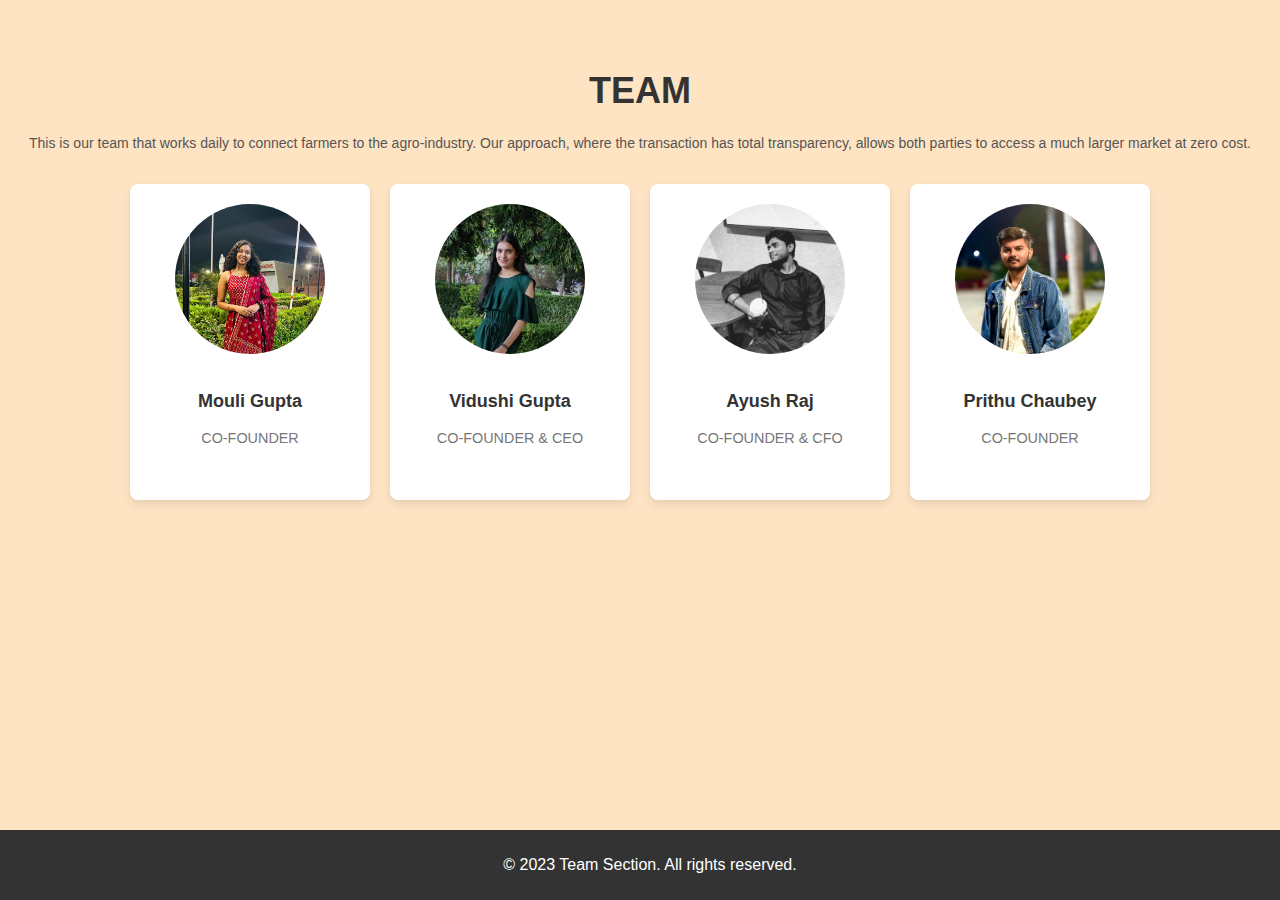
<file: about.html>
<!DOCTYPE html>
<html lang="en">
<head>
    <meta charset="UTF-8">
    <meta name="viewport" content="width=device-width, initial-scale=1.0">
    <title>Team Section</title>
    <style>
        body {
            font-family: sans-serif;
            margin: 0;
            padding: 0;
            background-color: bisque;
        }

        .team-section {
            background-color: bisque; /* Light gray background */
            padding: 40px 20px;
            text-align: center;
        }

        .team-section h2 {
            text-transform: uppercase;
            color: #333;
            margin-bottom: 20px;
            font-size: 36px;
            font-weight: bold;
        }

        .team-section p {
            color: #555;
            line-height: 1.6;
            margin-bottom: 30px;
            font-size: 18px;
        }

        .team-members {
            display: flex;
            justify-content: center;
            flex-wrap: wrap;
            gap: 20px;
        }

        .member {
            width: 200px;
            background-color: white;
            padding: 20px;
            border-radius: 8px;
            box-shadow: 0 4px 8px rgba(0, 0, 0, 0.1);
            transition: transform 0.2s ease-in-out;
        }

        .member:hover {
            transform: scale(1.1);
        }

        .member img {
            width: 150px;
            height: 150px;
            object-fit: cover;
            border-radius: 50%;
            margin-bottom: 15px;
        }

        .member h3 {
            margin-bottom: 5px;
            color: #333;
            font-size: 18px;
            font-weight: bold;
        }

        .member p {
            color: #777;
            font-size: 0.9em;
        }

        /* Add some responsiveness */
        @media (max-width: 768px) {
            .team-members {
                flex-direction: column;
                align-items: center;
            }
            .member {
                margin-bottom: 20px;
            }
        }

        /* Add a footer */
        .footer {
            background-color: #333;
            color: #fff;
            padding: 10px;
            text-align: center;
            position: fixed;
            bottom: 0;
            width: 100%;
        }
    </style>
</head>
<body>
    <section class="team-section">
        <h2>TEAM</h2>
        <p style="font-size: 14px;">This is our team that works daily to connect farmers to the agro-industry. Our approach, where the transaction has total transparency, allows both parties to access a much larger market at zero cost.</p>

        <div class="team-members">
            <div class="member">
                <img src="IMG_20250321_214248.jpg" alt="Mouli Gupta">
                <h3>Mouli Gupta</h3>
                <p>CO-FOUNDER</p>
            </div>
            <div class="member">
                <img src="Vidushi.jpeg" alt="Vidushi Gupta">
                <h3>Vidushi Gupta</h3>
                <p>CO-FOUNDER & CEO</p>
            </div>
            <div class="member">
                <img src="IMG_20250208_151751_511.jpg" alt="Ayush Raj">
                <h3>Ayush Raj</h3>
                <p>CO-FOUNDER & CFO</p>
            </div>
            <div class="member">
                <img src="IMG_0718.jpg" alt="Prithu Chaubey">
                <h3>Prithu Chaubey</h3>
                <p>CO-FOUNDER</p>
            </div>
        </div>
    </section>

    <div class="footer">
        <p>&copy; 2023 Team Section. All rights reserved.</p>
    </div>
</body>
</html>
</file>
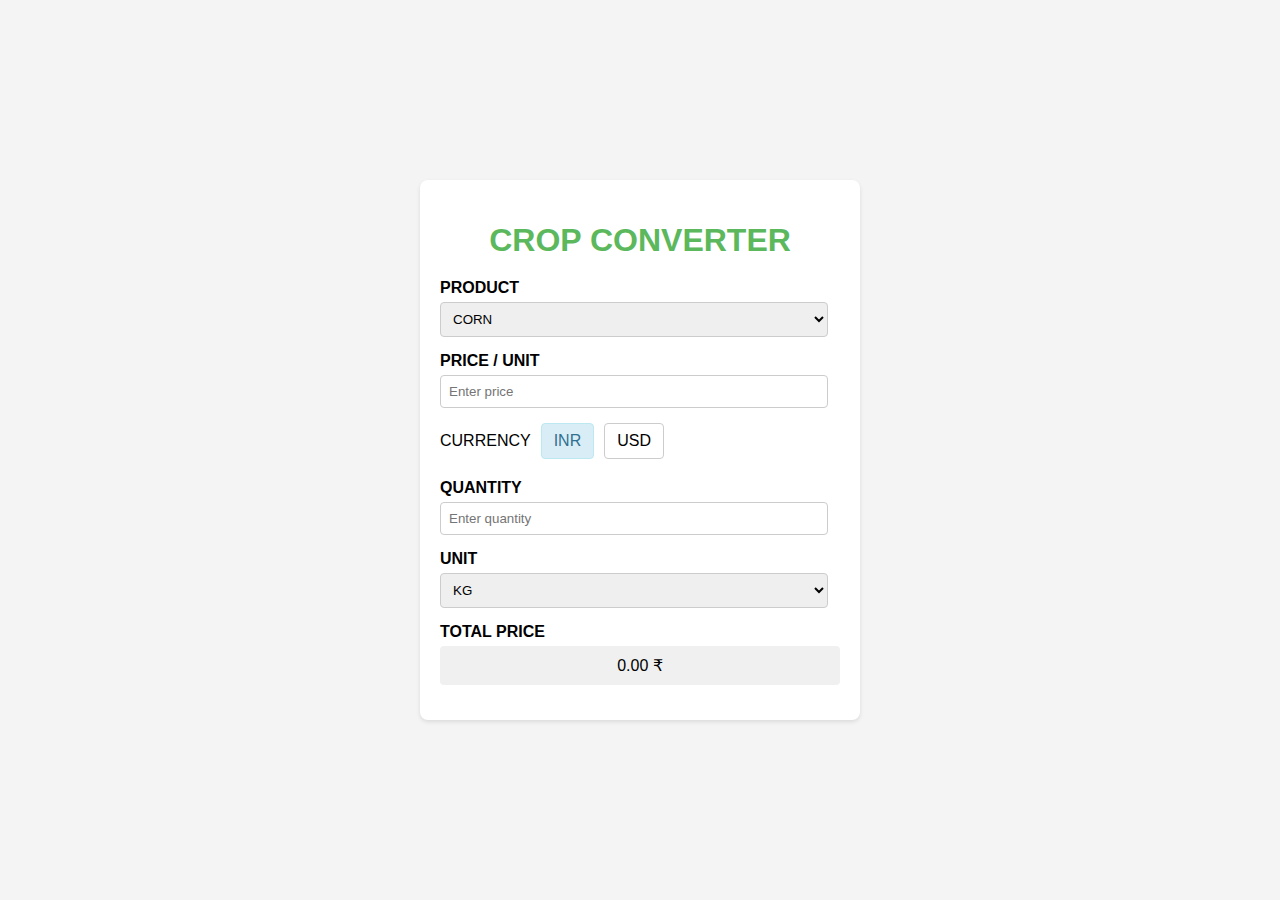
<file: cropconverter.html>
<!DOCTYPE html>
<html lang="en">
<head>
    <meta charset="UTF-8">
    <meta name="viewport" content="width=device-width, initial-scale=1.0">
    <title>Crop Converter</title>
    <style>
        body {
            font-family: sans-serif;
            display: flex;
            justify-content: center;
            align-items: center;
            min-height: 100vh;
            margin: 0;
            background-color: #f4f4f4;
        }

        .container {
            width: 400px;
            padding: 20px;
            background-color: white;
            border-radius: 8px;
            box-shadow: 0 2px 4px rgba(0, 0, 0, 0.1);
        }

        h1 {
            text-align: center;
            color: #5cb85c;
            font-size: 2em;
            margin-bottom: 20px;
        }

        .form-group {
            margin-bottom: 15px;
        }

        label {
            display: block;
            margin-bottom: 5px;
            font-weight: bold;
        }

        input[type="text"], select {
            width: calc(100% - 12px);
            padding: 8px;
            border: 1px solid #ccc;
            border-radius: 4px;
            box-sizing: border-box;
        }

        .currency-toggle {
            display: flex;
            align-items: center;
        }

        .currency-toggle label {
            margin-right: 10px;
            font-weight: normal;
        }

        .currency-toggle input[type="radio"] {
            display: none;
        }

        .currency-toggle label.radio-label {
            padding: 8px 12px;
            border: 1px solid #ccc;
            border-radius: 4px;
            cursor: pointer;
        }

        .currency-toggle input[type="radio"]:checked + label.radio-label {
            background-color: #d9edf7;
            border-color: #bce8f1;
            color: #31708f;
        }

        #total-price {
            background-color: #f0f0f0;
            padding: 10px;
            border-radius: 4px;
            text-align: center;
        }
    </style>
</head>
<body>
    <div class="container">
        <h1>CROP CONVERTER</h1>

        <div class="form-group">
            <label for="product">PRODUCT</label>
            <select id="product">
                <option value="corn">CORN</option>
                <option value="wheat">WHEAT</option>
                <option value="soybeans">SOYBEANS</option>
                <option value="Rice">Rice</option>
                <option value="Beans">Beans</option>
                <option value="Almond">Almond</option>
                <option value="Olive Oil">Olive Oil</option>
                <option value="COFFEE">COFFEE</option>
                <option value="Refined Sunflower Oil">Refined Sunflower Oil</option>
                <option value="Sugar">Sugar</option>
                <option value="Walnut">Walnut</option>
            </select>
        </div>

        <div class="form-group">
            <label for="price">PRICE / UNIT</label>
            <input type="text" id="price" placeholder="Enter price">
        </div>

        <div class="form-group currency-toggle">
            <label>CURRENCY</label>
            <input type="radio" id="inr" name="currency" value="inr" checked>
            <label for="inr" class="radio-label">INR</label>
            <input type="radio" id="usd" name="currency" value="usd">
            <label for="usd" class="radio-label">USD</label>
        </div>

        <div class="form-group">
            <label for="quantity">QUANTITY</label>
            <input type="text" id="quantity" placeholder="Enter quantity">
        </div>

        <div class="form-group">
            <label for="unit">UNIT</label>
            <select id="unit">
                <option value="KG">KG</option> 
                <option value="metric_ton">METRIC TON</option>
                <option value="bushel">BUSHEL</option>   
                <option value="pound">POUND</option>
            </select>
        </div>

        <div class="form-group">
            <label>TOTAL PRICE</label>
            <div id="total-price">0.00 ₹</div>
        </div>
    </div>

    <script>
        const priceInput = document.getElementById('price');
        const quantityInput = document.getElementById('quantity');
        const currencyINR = document.getElementById('inr');
        const totalPriceDiv = document.getElementById('total-price');

        function calculateTotal() {
            const price = parseFloat(priceInput.value) || 0;
            const quantity = parseFloat(quantityInput.value) || 0;
            const total = price * quantity;
            const currencySymbol = currencyINR.checked ? '₹' : '$';
            totalPriceDiv.textContent = total.toFixed(2) + ' ' + currencySymbol;
        }

        priceInput.addEventListener('input', calculateTotal);
        quantityInput.addEventListener('input', calculateTotal);
        currencyINR.addEventListener('change', calculateTotal);
        document.getElementById('usd').addEventListener('change', calculateTotal);
    </script>
</body>
</html>
</file>
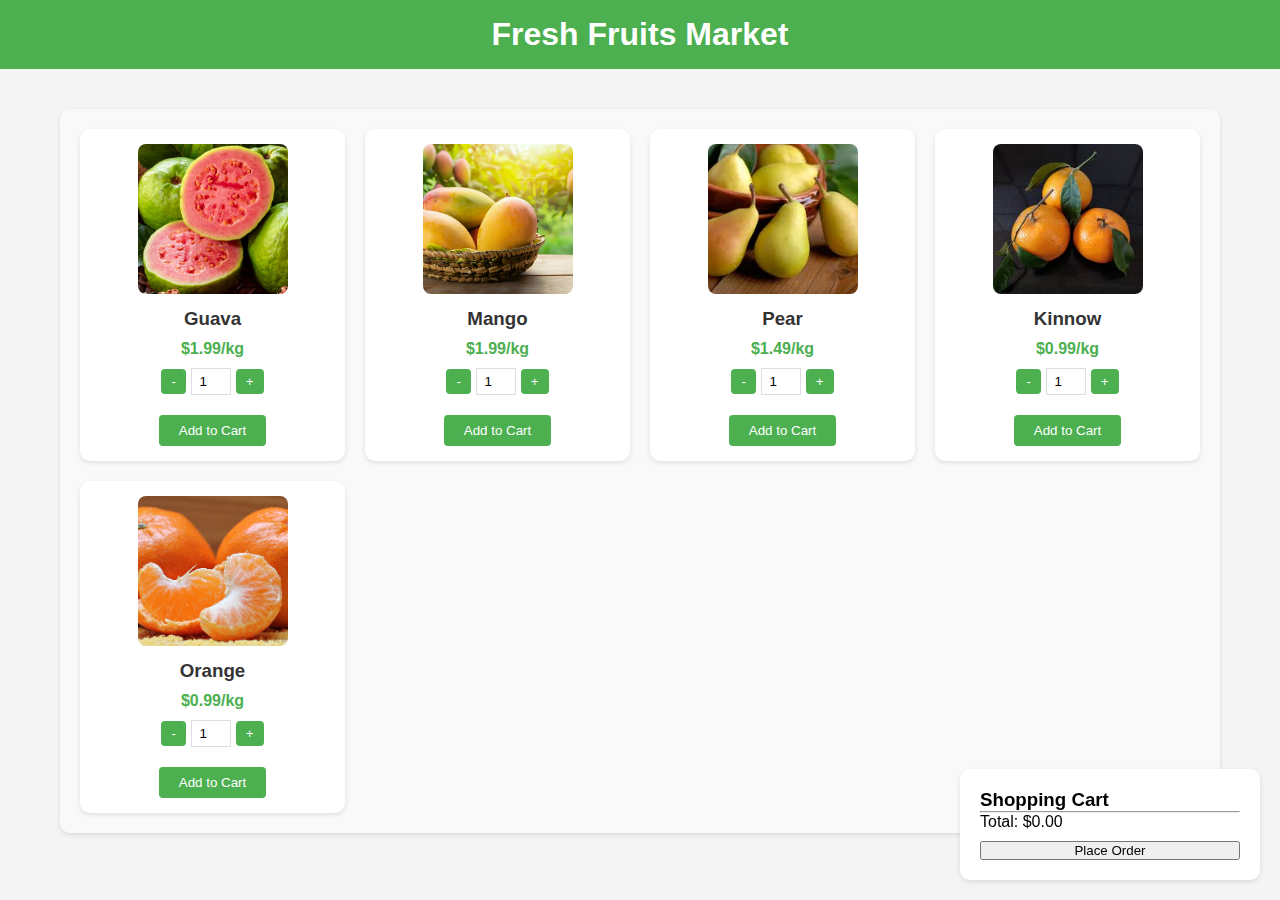
<file: fruits.html>
<!DOCTYPE html>
<html lang="en">
<head>
    <meta charset="UTF-8">
    <meta name="viewport" content="width=device-width, initial-scale=1.0">
    <title>Fresh Fruits Market</title>
    <style>
        * {
            margin: 0;
            padding: 0;
            box-sizing: border-box;
        }

        body {
            font-family: Arial, sans-serif;
            background-color: #f4f4f4;
        }

        header {
            background-color: #4CAF50;
            color: white;
            text-align: center;
            padding: 1rem;
        }

        .container {
            max-width: 1200px;
            margin: 0 auto;
            padding: 20px;
        }

        .product-grid {
            display: grid;
            grid-template-columns: repeat(auto-fit, minmax(250px, 1fr));
            gap: 20px;
            margin-top: 20px;
        }

        .product-card {
            background: white;
            border-radius: 10px;
            padding: 15px;
            box-shadow: 0 2px 5px rgba(0,0,0,0.1);
            text-align: center;
        }

        .product-image {
            width: 150px;
            height: 150px;
            object-fit: cover;
            border-radius: 8px;
        }

        .product-name {
            margin: 10px 0;
            color: #333;
        }

        .product-price {
            color: #4CAF50;
            font-weight: bold;
            margin: 10px 0;
        }

        .quantity-controls {
            display: flex;
            align-items: center;
            justify-content: center;
            margin: 10px 0;
        }

        .quantity-btn {
            padding: 5px 10px;
            border: none;
            background-color: #4CAF50;
            color: white;
            cursor: pointer;
            border-radius: 4px;
        }

        .quantity-input {
            width: 40px;
            text-align: center;
            margin: 0 5px;
            padding: 5px;
            border: 1px solid #ddd;
        }

        .add-to-cart {
            background-color: #4CAF50;
            color: white;
            border: none;
            padding: 8px 20px;
            border-radius: 4px;
            cursor: pointer;
            margin-top: 10px;
        }

        .cart-section {
            position: fixed;
            bottom: 20px;
            right: 20px;
            background: white;
            padding: 20px;
            border-radius: 10px;
            box-shadow: 0 2px 5px rgba(0,0,0,0.1);
            width: 300px;
        }

        .cart-item {
            display: flex;
            justify-content: space-between;
            margin: 10px 0;
        }

        /* Additional CSS to make the page more attractive */
        .product-grid {
            background-color: #f9f9f9;
            padding: 20px;
            border-radius: 10px;
            box-shadow: 0 2px 5px rgba(0,0,0,0.1);
        }

        .product-card {
            transition: transform 0.2s ease-in-out;
        }

        .product-card:hover {
            transform: scale(1.05);
        }

        .cart-section {
            transition: transform 0.2s ease-in-out;
        }

        .cart-section:hover {
            transform: scale(1.05);
        }
    </style>
</head>
<body>
    <header>
        <h1>Fresh Fruits Market</h1>
    </header>

    <div class="container">
        <div class="product-grid">
            <!-- Vegetable Products -->
            <div class="product-card" data-id="1">
                <img src="guava.jpg" alt="guava" class="product-image">
                <h3 class="product-name">Guava</h3>
                <p class="product-price">$1.99/kg</p>
                <div class="quantity-controls">
                    <button class="quantity-btn minus">-</button>
                    <input type="number" class="quantity-input" value="1" min="1">
                    <button class="quantity-btn plus">+</button>
                </div>
                <button class="add-to-cart">Add to Cart</button>
            </div>

            <!-- Repeat similar structure for other vegetables -->
            <!-- Due to space constraints, showing 2 examples. Add others similarly -->
            <div class="product-card" data-id="2">
                <img src="mango.jpg" alt="mango" class="product-image">
                <h3 class="product-name">Mango</h3>
                <p class="product-price">$1.99/kg</p>
                <div class="quantity-controls">
                    <button class="quantity-btn minus">-</button>
                    <input type="number" class="quantity-input" value="1" min="1">
                    <button class="quantity-btn plus">+</button>
                </div>
                <button class="add-to-cart">Add to Cart</button>
            </div>

            <div class="product-card" data-id="1">
                <img src="pear.jpg" alt="pear" class="product-image">
                <h3 class="product-name">Pear</h3>
                <p class="product-price">$1.49/kg</p>
                <div class="quantity-controls">
                    <button class="quantity-btn minus">-</button>
                    <input type="number" class="quantity-input" value="1" min="1">
                    <button class="quantity-btn plus">+</button>
                </div>
                <button class="add-to-cart">Add to Cart</button>
            </div>

            <div class="product-card" data-id="1">
                <img src="kinnow.jpg" alt="Kinnow" class="product-image">
                <h3 class="product-name">Kinnow</h3>
                <p class="product-price">$0.99/kg</p>
                <div class="quantity-controls">
                    <button class="quantity-btn minus">-</button>
                    <input type="number" class="quantity-input" value="1" min="1">
                    <button class="quantity-btn plus">+</button>
                </div>
                <button class="add-to-cart">Add to Cart</button>
            </div>

            <div class="product-card" data-id="1">
                <img src="orange.jpg" alt="Orange" class="product-image">
                <h3 class="product-name">Orange</h3>
                <p class="product-price">$0.99/kg</p>
                <div class="quantity-controls">
                    <button class="quantity-btn minus">-</button>
                    <input type="number" class="quantity-input" value="1" min="1">
                    <button class="quantity-btn plus">+</button>
                </div>
                <button class="add-to-cart">Add to Cart</button>
            </div>

            <!-- Add remaining vegetables with unique data-id -->
        </div>

        <!-- Cart Section -->
        <div class="cart-section">
            <h3>Shopping Cart</h3>
            <div id="cart-items"></div>
            <hr>
            <p>Total: $<span id="cart-total">0.00</span></p>
            <button id="place-order" style="width: 100%; margin-top: 10px;">Place Order</button>
        </div>
    </div>

    <script>
        let cart = [];

        document.querySelectorAll('.product-card').forEach(card => {
            const plusBtn = card.querySelector('.plus');
            const minusBtn = card.querySelector('.minus');
            const quantityInput = card.querySelector('.quantity-input');
            const addToCartBtn = card.querySelector('.add-to-cart');

            plusBtn.addEventListener('click', () => {
                quantityInput.value = parseInt(quantityInput.value) + 1;
            });

            minusBtn.addEventListener('click', () => {
                if (quantityInput.value > 1) {
                    quantityInput.value = parseInt(quantityInput.value) - 1;
                }
            });

            addToCartBtn.addEventListener('click', () => {
                const product = {
                    id: card.dataset.id,
                    name: card.querySelector('.product-name').textContent,
                    price: parseFloat(card.querySelector('.product-price').textContent.replace('$', '')),
                    quantity: parseInt(quantityInput.value)
                };

                const existingItem = cart.find(item => item.id === product.id);
                if (existingItem) {
                    existingItem.quantity += product.quantity;
                } else {
                    cart.push(product);
                }

                updateCartDisplay();
            });
        });

        function updateCartDisplay() {
            const cartItems = document.getElementById('cart-items');
            const cartTotal = document.getElementById('cart-total');
            let total = 0;
            
            cartItems.innerHTML = '';
            cart.forEach(item => {
                const itemTotal = item.price * item.quantity;
                total += itemTotal;
                
                const div = document.createElement('div');
                div.className = 'cart-item';
                div.innerHTML = `
                    <span>${item.name}</span>
                    <span>${item.quantity}kg × $${item.price.toFixed(2)}</span>
                `;
                cartItems.appendChild(div);
            });

            cartTotal.textContent = total.toFixed(2);
        }

        document.getElementById('place-order').addEventListener('click', () => {
            alert('Order placed successfully! Total: $' + document.getElementById('cart-total').textContent);
            cart = [];
            updateCartDisplay();
        });
    </script>
</body>
</html>
</file>
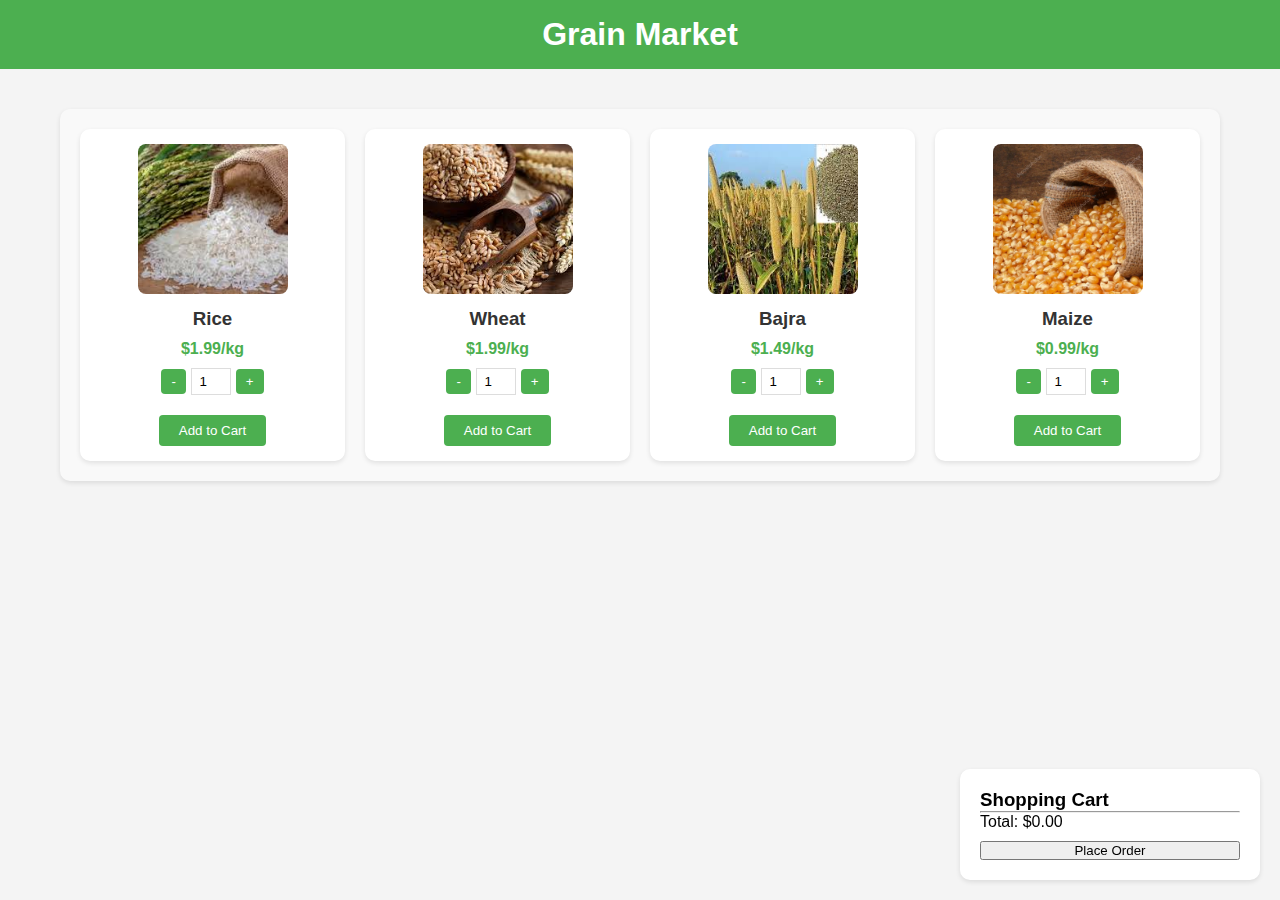
<file: grains.html>
<!DOCTYPE html>
<html lang="en">
<head>
    <meta charset="UTF-8">
    <meta name="viewport" content="width=device-width, initial-scale=1.0">
    <title>Grain Market</title>
    <style>
        * {
            margin: 0;
            padding: 0;
            box-sizing: border-box;
        }

        body {
            font-family: Arial, sans-serif;
            background-color: #f4f4f4;
        }

        header {
            background-color: #4CAF50;
            color: white;
            text-align: center;
            padding: 1rem;
        }

        .container {
            max-width: 1200px;
            margin: 0 auto;
            padding: 20px;
        }

        .product-grid {
            display: grid;
            grid-template-columns: repeat(auto-fit, minmax(250px, 1fr));
            gap: 20px;
            margin-top: 20px;
        }

        .product-card {
            background: white;
            border-radius: 10px;
            padding: 15px;
            box-shadow: 0 2px 5px rgba(0,0,0,0.1);
            text-align: center;
        }

        .product-image {
            width: 150px;
            height: 150px;
            object-fit: cover;
            border-radius: 8px;
        }

        .product-name {
            margin: 10px 0;
            color: #333;
        }

        .product-price {
            color: #4CAF50;
            font-weight: bold;
            margin: 10px 0;
        }

        .quantity-controls {
            display: flex;
            align-items: center;
            justify-content: center;
            margin: 10px 0;
        }

        .quantity-btn {
            padding: 5px 10px;
            border: none;
            background-color: #4CAF50;
            color: white;
            cursor: pointer;
            border-radius: 4px;
        }

        .quantity-input {
            width: 40px;
            text-align: center;
            margin: 0 5px;
            padding: 5px;
            border: 1px solid #ddd;
        }

        .add-to-cart {
            background-color: #4CAF50;
            color: white;
            border: none;
            padding: 8px 20px;
            border-radius: 4px;
            cursor: pointer;
            margin-top: 10px;
        }

        .cart-section {
            position: fixed;
            bottom: 20px;
            right: 20px;
            background: white;
            padding: 20px;
            border-radius: 10px;
            box-shadow: 0 2px 5px rgba(0,0,0,0.1);
            width: 300px;
        }

        .cart-item {
            display: flex;
            justify-content: space-between;
            margin: 10px 0;
        }

        /* Additional CSS to make the page more attractive */
        .product-grid {
            background-color: #f9f9f9;
            padding: 20px;
            border-radius: 10px;
            box-shadow: 0 2px 5px rgba(0,0,0,0.1);
        }

        .product-card {
            transition: transform 0.2s ease-in-out;
        }

        .product-card:hover {
            transform: scale(1.05);
        }

        .cart-section {
            transition: transform 0.2s ease-in-out;
        }

        .cart-section:hover {
            transform: scale(1.05);
        }
    </style>
</head>
<body>
    <header>
        <h1>Grain Market</h1>
    </header>

    <div class="container">
        <div class="product-grid">
            <!-- Vegetable Products -->
            <div class="product-card" data-id="1">
                <img src="rice.jpg" alt="rice" class="product-image">
                <h3 class="product-name">Rice</h3>
                <p class="product-price">$1.99/kg</p>
                <div class="quantity-controls">
                    <button class="quantity-btn minus">-</button>
                    <input type="number" class="quantity-input" value="1" min="1">
                    <button class="quantity-btn plus">+</button>
                </div>
                <button class="add-to-cart">Add to Cart</button>
            </div>

            <!-- Repeat similar structure for other vegetables -->
            <!-- Due to space constraints, showing 2 examples. Add others similarly -->
            <div class="product-card" data-id="2">
                <img src="wheat.jpg" alt="wheat" class="product-image">
                <h3 class="product-name">Wheat</h3>
                <p class="product-price">$1.99/kg</p>
                <div class="quantity-controls">
                    <button class="quantity-btn minus">-</button>
                    <input type="number" class="quantity-input" value="1" min="1">
                    <button class="quantity-btn plus">+</button>
                </div>
                <button class="add-to-cart">Add to Cart</button>
            </div>

            <div class="product-card" data-id="1">
                <img src="bajra.jpg" alt="bajra" class="product-image">
                <h3 class="product-name">Bajra</h3>
                <p class="product-price">$1.49/kg</p>
                <div class="quantity-controls">
                    <button class="quantity-btn minus">-</button>
                    <input type="number" class="quantity-input" value="1" min="1">
                    <button class="quantity-btn plus">+</button>
                </div>
                <button class="add-to-cart">Add to Cart</button>
            </div>

            <div class="product-card" data-id="1">
                <img src="maize.jpg" alt="maize" class="product-image">
                <h3 class="product-name">Maize</h3>
                <p class="product-price">$0.99/kg</p>
                <div class="quantity-controls">
                    <button class="quantity-btn minus">-</button>
                    <input type="number" class="quantity-input" value="1" min="1">
                    <button class="quantity-btn plus">+</button>
                </div>
                <button class="add-to-cart">Add to Cart</button>
            </div>

            <!-- Add remaining vegetables with unique data-id -->
        </div>

        <!-- Cart Section -->
        <div class="cart-section">
            <h3>Shopping Cart</h3>
            <div id="cart-items"></div>
            <hr>
            <p>Total: $<span id="cart-total">0.00</span></p>
            <button id="place-order" style="width: 100%; margin-top: 10px;">Place Order</button>
        </div>
    </div>

    <script>
        let cart = [];

        document.querySelectorAll('.product-card').forEach(card => {
            const plusBtn = card.querySelector('.plus');
            const minusBtn = card.querySelector('.minus');
            const quantityInput = card.querySelector('.quantity-input');
            const addToCartBtn = card.querySelector('.add-to-cart');

            plusBtn.addEventListener('click', () => {
                quantityInput.value = parseInt(quantityInput.value) + 1;
            });

            minusBtn.addEventListener('click', () => {
                if (quantityInput.value > 1) {
                    quantityInput.value = parseInt(quantityInput.value) - 1;
                }
            });

            addToCartBtn.addEventListener('click', () => {
                const product = {
                    id: card.dataset.id,
                    name: card.querySelector('.product-name').textContent,
                    price: parseFloat(card.querySelector('.product-price').textContent.replace('$', '')),
                    quantity: parseInt(quantityInput.value)
                };

                const existingItem = cart.find(item => item.id === product.id);
                if (existingItem) {
                    existingItem.quantity += product.quantity;
                } else {
                    cart.push(product);
                }

                updateCartDisplay();
            });
        });

        function updateCartDisplay() {
            const cartItems = document.getElementById('cart-items');
            const cartTotal = document.getElementById('cart-total');
            let total = 0;
            
            cartItems.innerHTML = '';
            cart.forEach(item => {
                const itemTotal = item.price * item.quantity;
                total += itemTotal;
                
                const div = document.createElement('div');
                div.className = 'cart-item';
                div.innerHTML = `
                    <span>${item.name}</span>
                    <span>${item.quantity}kg × $${item.price.toFixed(2)}</span>
                `;
                cartItems.appendChild(div);
            });

            cartTotal.textContent = total.toFixed(2);
        }

        document.getElementById('place-order').addEventListener('click', () => {
            alert('Order placed successfully! Total: $' + document.getElementById('cart-total').textContent);
            cart = [];
            updateCartDisplay();
        });
    </script>
</body>
</html>
</file>
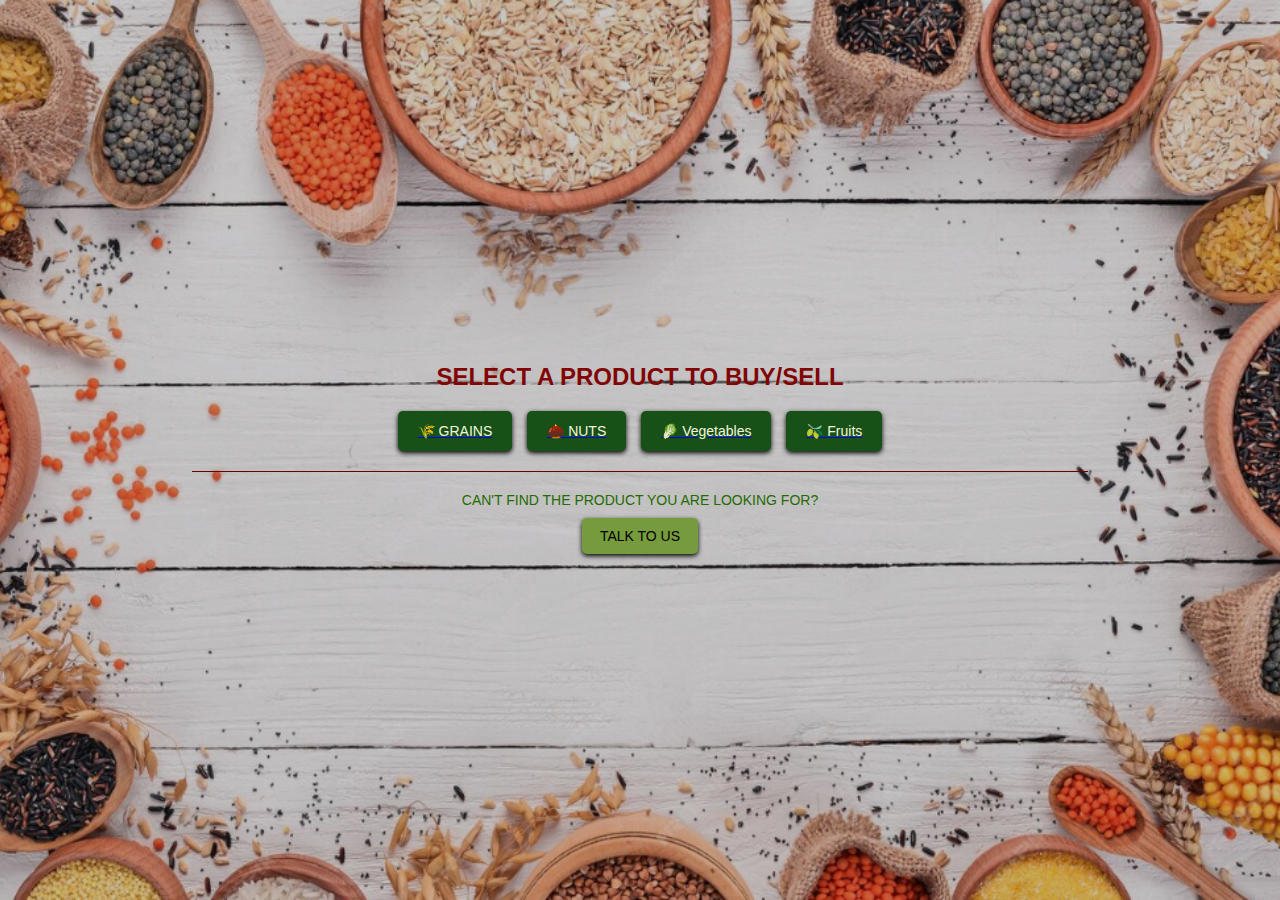
<file: market.html>
<!DOCTYPE html>
<html lang="en">
<head>
    <meta charset="UTF-8">
    <meta name="viewport" content="width=device-width, initial-scale=1.0">
    <title>Registration</title>
    <link rel="stylesheet" href="style.css">
</head>
<body>
    <div class="container">
        <h1>SELECT A PRODUCT TO BUY/SELL</h1>
        <div class="button-container">
           <a href="grains.html"> <button class="button">🌾 GRAINS</button></a>
            <a href="nuts.html"><button class="button">🌰 NUTS</button></a>
            <a href="vegetables.html"><button class="button">🥬 Vegetables</button></a>
             <a href="fruits.html"><button class="button">🫒 Fruits</button></a>
        </div>
        <div class="divider"></div>
        <div class="not-found">CAN'T FIND THE PRODUCT YOU ARE LOOKING FOR?</div>
        <button class="talk-button">TALK TO US</button>
    </div>
</body>

</html>
</file>
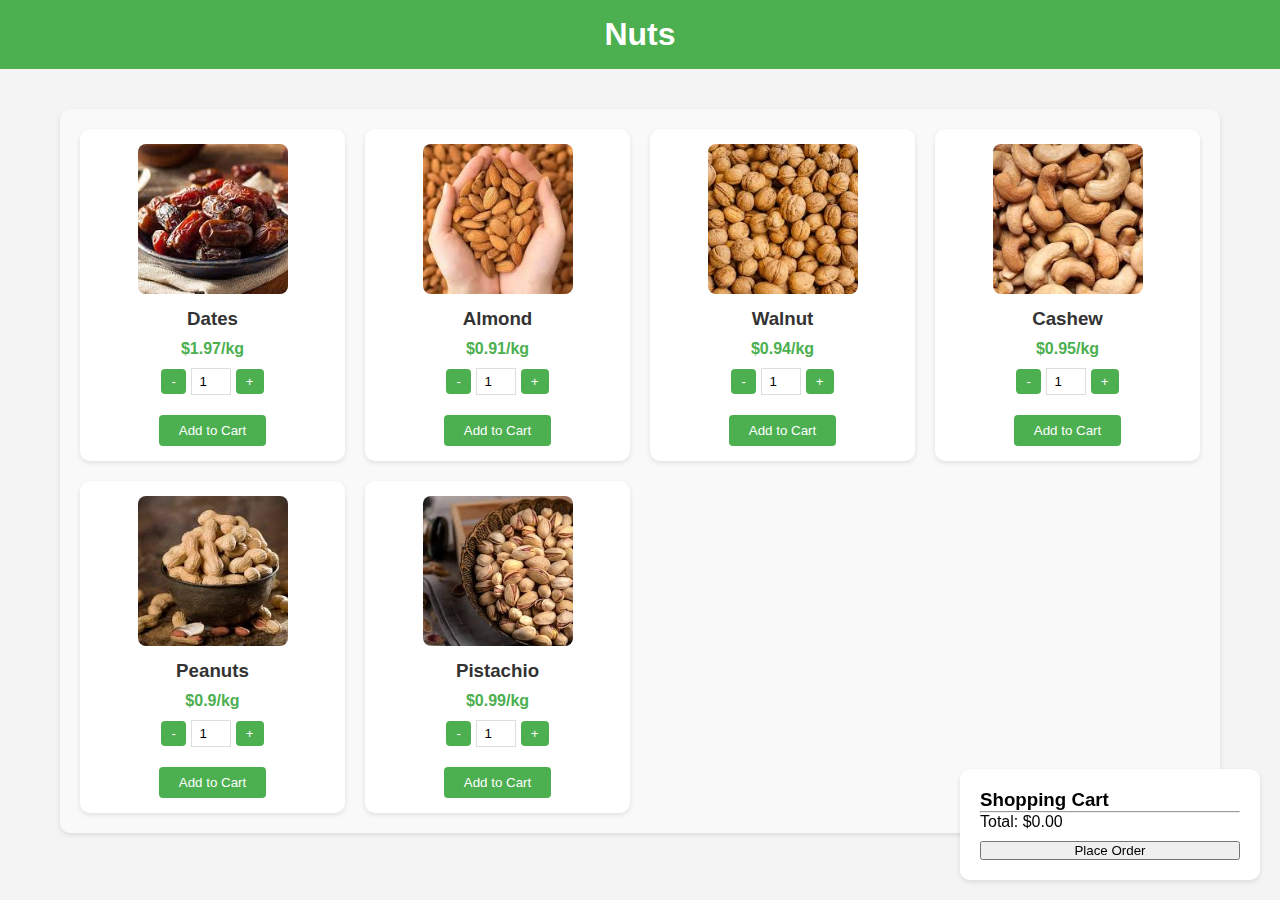
<file: nuts.html>
<!DOCTYPE html>
<html lang="en">
<head>
    <meta charset="UTF-8">
    <meta name="viewport" content="width=device-width, initial-scale=1.0">
    <title>Fresh Vegetables Market</title>
    <style>
        * {
            margin: 0;
            padding: 0;
            box-sizing: border-box;
        }

        body {
            font-family: Arial, sans-serif;
            background-color: #f4f4f4;
        }

        header {
            background-color: #4CAF50;
            color: white;
            text-align: center;
            padding: 1rem;
        }

        .container {
            max-width: 1200px;
            margin: 0 auto;
            padding: 20px;
        }

        .product-grid {
            display: grid;
            grid-template-columns: repeat(auto-fit, minmax(250px, 1fr));
            gap: 20px;
            margin-top: 20px;
        }

        .product-card {
            background: white;
            border-radius: 10px;
            padding: 15px;
            box-shadow: 0 2px 5px rgba(0,0,0,0.1);
            text-align: center;
        }

        .product-image {
            width: 150px;
            height: 150px;
            object-fit: cover;
            border-radius: 8px;
        }

        .product-name {
            margin: 10px 0;
            color: #333;
        }

        .product-price {
            color: #4CAF50;
            font-weight: bold;
            margin: 10px 0;
        }

        .quantity-controls {
            display: flex;
            align-items: center;
            justify-content: center;
            margin: 10px 0;
        }

        .quantity-btn {
            padding: 5px 10px;
            border: none;
            background-color: #4CAF50;
            color: white;
            cursor: pointer;
            border-radius: 4px;
        }

        .quantity-input {
            width: 40px;
            text-align: center;
            margin: 0 5px;
            padding: 5px;
            border: 1px solid #ddd;
        }

        .add-to-cart {
            background-color: #4CAF50;
            color: white;
            border: none;
            padding: 8px 20px;
            border-radius: 4px;
            cursor: pointer;
            margin-top: 10px;
        }

        .cart-section {
            position: fixed;
            bottom: 20px;
            right: 20px;
            background: white;
            padding: 20px;
            border-radius: 10px;
            box-shadow: 0 2px 5px rgba(0,0,0,0.1);
            width: 300px;
        }

        .cart-item {
            display: flex;
            justify-content: space-between;
            margin: 10px 0;
        }

        /* Additional CSS to make the page more attractive */
        .product-grid {
            background-color: #f9f9f9;
            padding: 20px;
            border-radius: 10px;
            box-shadow: 0 2px 5px rgba(0,0,0,0.1);
        }

        .product-card {
            transition: transform 0.2s ease-in-out;
        }

        .product-card:hover {
            transform: scale(1.05);
        }

        .cart-section {
            transition: transform 0.2s ease-in-out;
        }

        .cart-section:hover {
            transform: scale(1.05);
        }
    </style>
</head>
<body>
    <header>
        <h1>Nuts </h1>
    </header>

    <div class="container">
        <div class="product-grid">
            <!-- Vegetable Products -->
            <div class="product-card" data-id="1">
                <img src="dates.jpg" alt="Tomato" class="product-image">
                <h3 class="product-name">Dates</h3>
                <p class="product-price">$1.97/kg</p>
                <div class="quantity-controls">
                    <button class="quantity-btn minus">-</button>
                    <input type="number" class="quantity-input" value="1" min="1">
                    <button class="quantity-btn plus">+</button>
                </div>
                <button class="add-to-cart">Add to Cart</button>
            </div>

            <!-- Repeat similar structure for other vegetables -->
            <!-- Due to space constraints, showing 2 examples. Add others similarly -->
            <div class="product-card" data-id="2">
                <img src="almond.jpg" alt="Potato" class="product-image">
                <h3 class="product-name">Almond</h3>
                <p class="product-price">$0.91/kg</p>
                <div class="quantity-controls">
                    <button class="quantity-btn minus">-</button>
                    <input type="number" class="quantity-input" value="1" min="1">
                    <button class="quantity-btn plus">+</button>
                </div>
                <button class="add-to-cart">Add to Cart</button>
            </div>

            <div class="product-card" data-id="2">
                <img src="walnuts.jpg" alt="Potato" class="product-image">
                <h3 class="product-name">Walnut</h3>
                <p class="product-price">$0.94/kg</p>
                <div class="quantity-controls">
                    <button class="quantity-btn minus">-</button>
                    <input type="number" class="quantity-input" value="1" min="1">
                    <button class="quantity-btn plus">+</button>
                </div>
                <button class="add-to-cart">Add to Cart</button>
            </div>

            <div class="product-card" data-id="2">
                <img src="cashew.jpg" alt="Potato" class="product-image">
                <h3 class="product-name">Cashew</h3>
                <p class="product-price">$0.95/kg</p>
                <div class="quantity-controls">
                    <button class="quantity-btn minus">-</button>
                    <input type="number" class="quantity-input" value="1" min="1">
                    <button class="quantity-btn plus">+</button>
                </div>
                <button class="add-to-cart">Add to Cart</button>
            </div>

            <div class="product-card" data-id="2">
                <img src="peanuts.jpg" alt="Potato" class="product-image">
                <h3 class="product-name">Peanuts</h3>
                <p class="product-price">$0.9/kg</p>
                <div class="quantity-controls">
                    <button class="quantity-btn minus">-</button>
                    <input type="number" class="quantity-input" value="1" min="1">
                    <button class="quantity-btn plus">+</button>
                </div>
                <button class="add-to-cart">Add to Cart</button>
            </div>

            <div class="product-card" data-id="2">
                <img src="pista.jpg" alt="Potato" class="product-image">
                <h3 class="product-name">Pistachio</h3>
                <p class="product-price">$0.99/kg</p>
                <div class="quantity-controls">
                    <button class="quantity-btn minus">-</button>
                    <input type="number" class="quantity-input" value="1" min="1">
                    <button class="quantity-btn plus">+</button>
                </div>
                <button class="add-to-cart">Add to Cart</button>
            </div>

            
        </div>

        <div class="cart-section">
            <h3>Shopping Cart</h3>
            <div id="cart-items"></div>
            <hr>
            <p>Total: $<span id="cart-total">0.00</span></p>
            <button id="place-order" style="width: 100%; margin-top: 10px;">Place Order</button>
        </div>
    </div>

    <script>
        let cart = [];

        document.querySelectorAll('.product-card').forEach(card => {
            const plusBtn = card.querySelector('.plus');
            const minusBtn = card.querySelector('.minus');
            const quantityInput = card.querySelector('.quantity-input');
            const addToCartBtn = card.querySelector('.add-to-cart');

            plusBtn.addEventListener('click', () => {
                quantityInput.value = parseInt(quantityInput.value) + 1;
            });

            minusBtn.addEventListener('click', () => {
                if (quantityInput.value > 1) {
                    quantityInput.value = parseInt(quantityInput.value) - 1;
                }
            });

            addToCartBtn.addEventListener('click', () => {
                const product = {
                    id: card.dataset.id,
                    name: card.querySelector('.product-name').textContent,
                    price: parseFloat(card.querySelector('.product-price').textContent.replace('$', '')),
                    quantity: parseInt(quantityInput.value)
                };

                const existingItem = cart.find(item => item.id === product.id);
                if (existingItem) {
                    existingItem.quantity += product.quantity;
                } else {
                    cart.push(product);
                }

                updateCartDisplay();
            });
        });

        function updateCartDisplay() {
            const cartItems = document.getElementById('cart-items');
            const cartTotal = document.getElementById('cart-total');
            let total = 0;
            
            cartItems.innerHTML = '';
            cart.forEach(item => {
                const itemTotal = item.price * item.quantity;
                total += itemTotal;
                
                const div = document.createElement('div');
                div.className = 'cart-item';
                div.innerHTML = `
                    <span>${item.name}</span>
                    <span>${item.quantity}kg × $${item.price.toFixed(2)}</span>
                `;
                cartItems.appendChild(div);
            });

            cartTotal.textContent = total.toFixed(2);
        }

        document.getElementById('place-order').addEventListener('click', () => {
            alert('Order placed successfully! Total: $' + document.getElementById('cart-total').textContent);
            cart = [];
            updateCartDisplay();
        });
    </script>
</body>
</html>
</file>
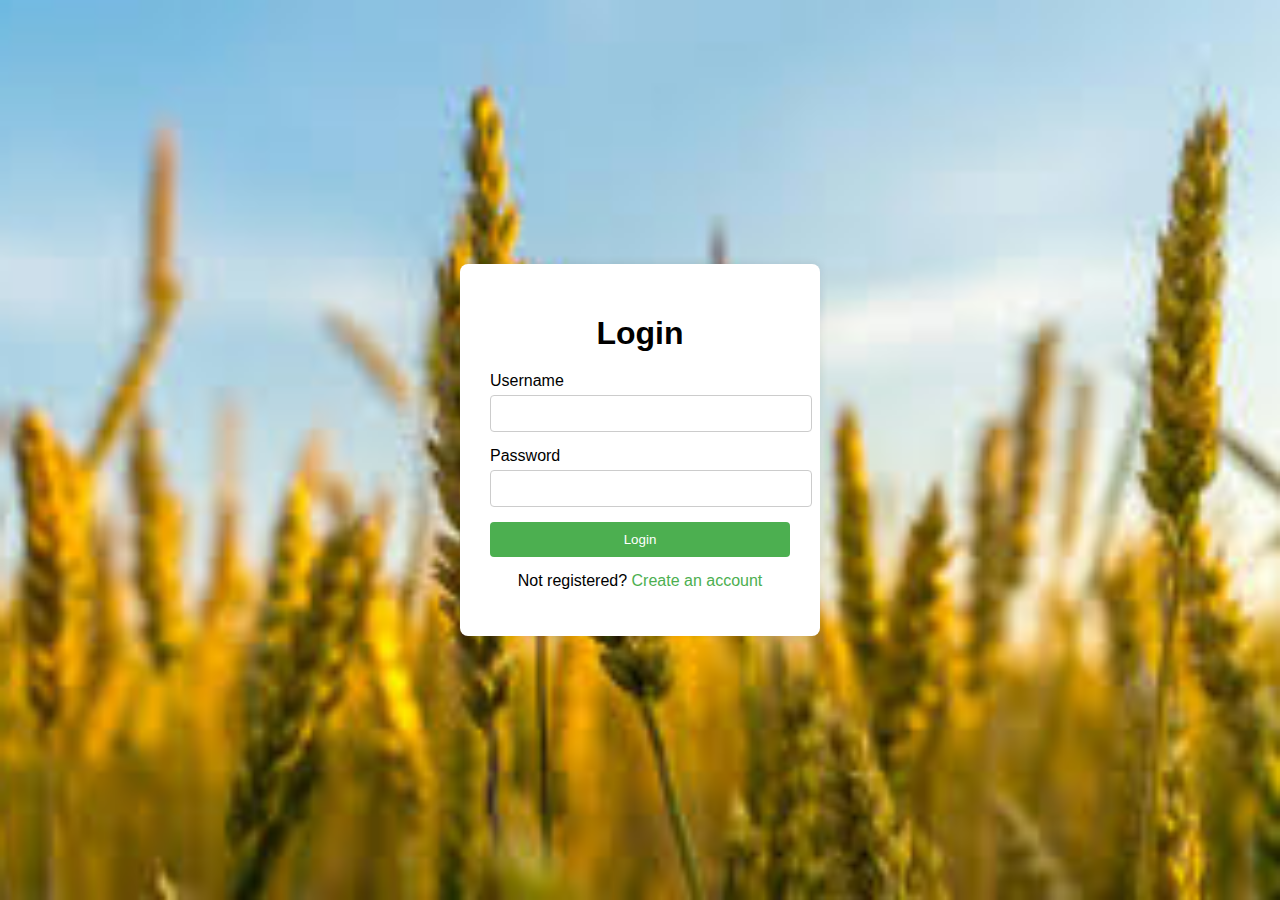
<file: sign.html>
<!DOCTYPE html>
<html lang="en">
<head>
    <meta charset="UTF-8">
    <meta name="viewport" content="width=device-width, initial-scale=1.0">
    <title>Sign In</title>
    <style>
        body {
    font-family: Arial, sans-serif;
    background-color: #f0f0f0;
    display: flex;
    justify-content: center;
    align-items: center;
    height: 100vh;
    margin: 0;
    background-image: url('crops.jpg');
  background-size: cover;
  background-position: center;
    
}
.container {
    background-color: white;
    padding: 30px;
    border-radius: 8px;
    box-shadow: 0 0 10px rgba(0, 0, 0, 0.1);
    width: 300px;
}
h1 {
    text-align: center;
    margin-bottom: 20px;
}
.input-group {
    margin-bottom: 15px;
}
label {
    display: block;
    margin-bottom: 5px;
}
input[type="text"],
input[type="password"] {
    width: 100%;
    padding: 10px;
    border: 1px solid #ccc;
    border-radius: 4px;
}
button {
    width: 100%;
    padding: 10px;
    background-color: #4CAF50;
    color: white;
    border: none;
    border-radius: 4px;
    cursor: pointer;
}
button:hover {
    background-color: #45a049;
}
.message {
    text-align: center;
    margin-top: 15px;
}
.message a {
    color: #4CAF50;
    text-decoration: none;
}
   </style>
</head>
<body>
    <div class="container">
        <h1>Login</h1>
        <form action="#" method="post">
            <div class="input-group">
                <label for="username">Username</label>
                <input type="text" id="username" name="username" required>
            </div>
            <div class="input-group">
                <label for="password">Password</label>
                <input type="password" id="password" name="password" required>
            </div>
            <button type="submit">Login</button>
            <p class="message">Not registered? <a href="#">Create an account</a></p>
        </form>
    </div>
</body>
</html>
</file>
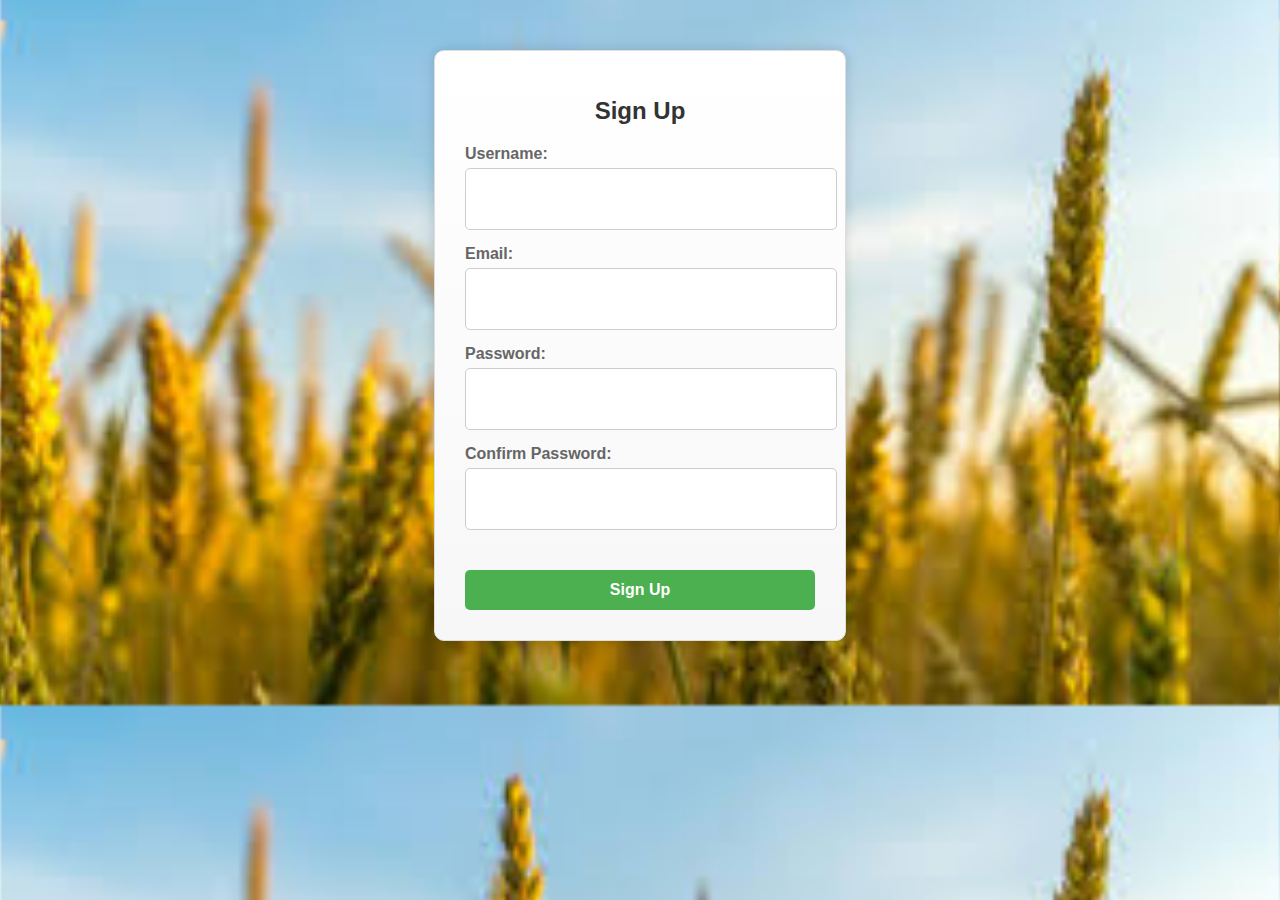
<file: signup.html>
<!DOCTYPE html>
<html>
<head>
  <title>Sign Up</title>
  <link rel="stylesheet" href="sty.css">
</head>
<body>
  <div class="container">
    <h1>Sign Up</h1>
    <form id="sign-up-form">
      <label for="username">Username:</label>
      <input type="text" id="username" name="username" required>

      <label for="email">Email:</label>
      <input type="email" id="email" name="email" required>

      <label for="password">Password:</label>
      <input type="password" id="password" name="password" required>

      <label for="confirm-password">Confirm Password:</label>
      <input type="password" id="confirm-password" name="confirm-password" required>

      <button type="submit">Sign Up</button>
    </form>
  </div>

  <script src="script.js"></script>
</body>
</html>
</file>
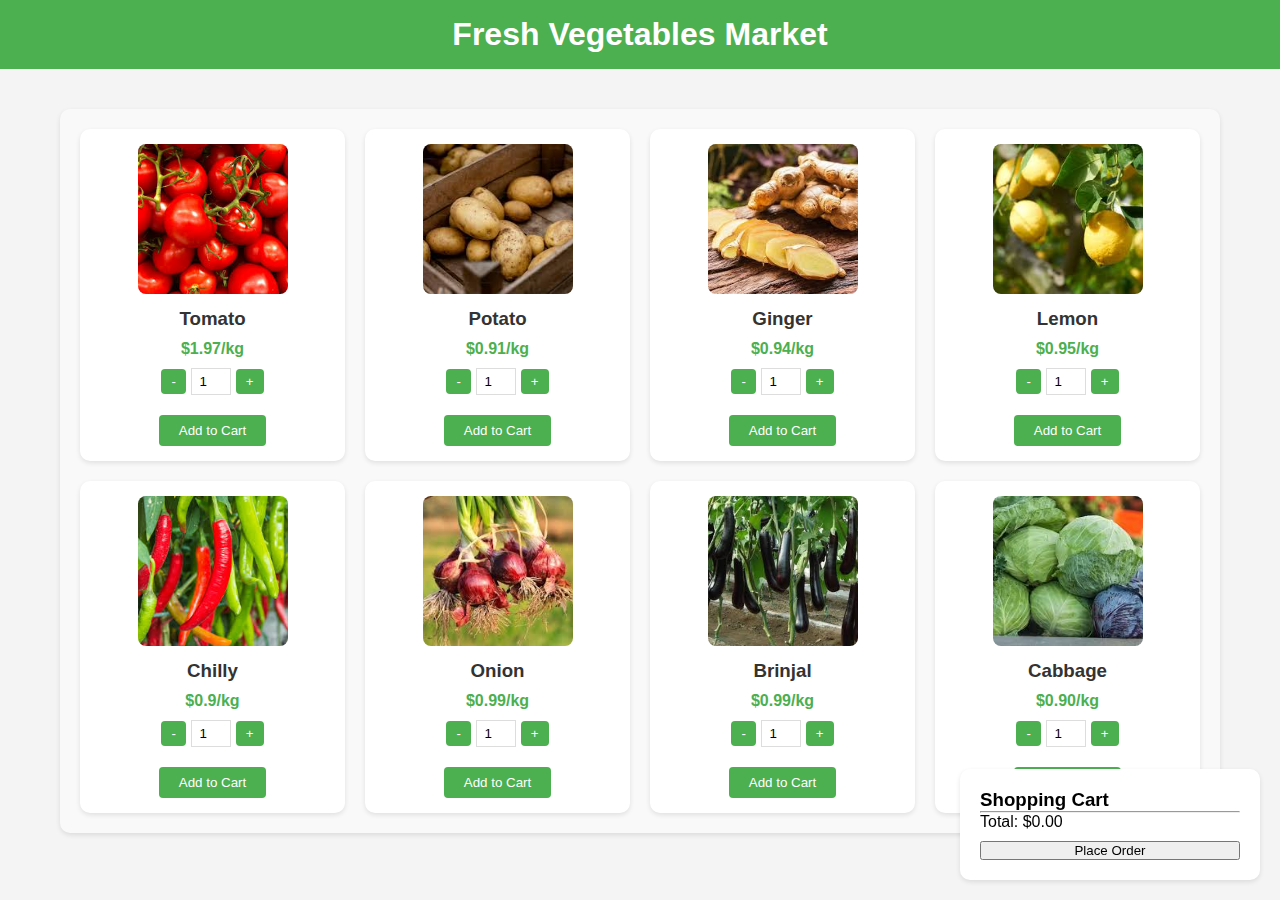
<file: vegetables.html>
<!DOCTYPE html>
<html lang="en">
<head>
    <meta charset="UTF-8">
    <meta name="viewport" content="width=device-width, initial-scale=1.0">
    <title>Fresh Vegetables Market</title>
    <style>
        * {
            margin: 0;
            padding: 0;
            box-sizing: border-box;
        }

        body {
            font-family: Arial, sans-serif;
            background-color: #f4f4f4;
        }

        header {
            background-color: #4CAF50;
            color: white;
            text-align: center;
            padding: 1rem;
        }

        .container {
            max-width: 1200px;
            margin: 0 auto;
            padding: 20px;
        }

        .product-grid {
            display: grid;
            grid-template-columns: repeat(auto-fit, minmax(250px, 1fr));
            gap: 20px;
            margin-top: 20px;
        }

        .product-card {
            background: white;
            border-radius: 10px;
            padding: 15px;
            box-shadow: 0 2px 5px rgba(0,0,0,0.1);
            text-align: center;
        }

        .product-image {
            width: 150px;
            height: 150px;
            object-fit: cover;
            border-radius: 8px;
        }

        .product-name {
            margin: 10px 0;
            color: #333;
        }

        .product-price {
            color: #4CAF50;
            font-weight: bold;
            margin: 10px 0;
        }

        .quantity-controls {
            display: flex;
            align-items: center;
            justify-content: center;
            margin: 10px 0;
        }

        .quantity-btn {
            padding: 5px 10px;
            border: none;
            background-color: #4CAF50;
            color: white;
            cursor: pointer;
            border-radius: 4px;
        }

        .quantity-input {
            width: 40px;
            text-align: center;
            margin: 0 5px;
            padding: 5px;
            border: 1px solid #ddd;
        }

        .add-to-cart {
            background-color: #4CAF50;
            color: white;
            border: none;
            padding: 8px 20px;
            border-radius: 4px;
            cursor: pointer;
            margin-top: 10px;
        }

        .cart-section {
            position: fixed;
            bottom: 20px;
            right: 20px;
            background: white;
            padding: 20px;
            border-radius: 10px;
            box-shadow: 0 2px 5px rgba(0,0,0,0.1);
            width: 300px;
        }

        .cart-item {
            display: flex;
            justify-content: space-between;
            margin: 10px 0;
        }

        /* Additional CSS to make the page more attractive */
        .product-grid {
            background-color: #f9f9f9;
            padding: 20px;
            border-radius: 10px;
            box-shadow: 0 2px 5px rgba(0,0,0,0.1);
        }

        .product-card {
            transition: transform 0.2s ease-in-out;
        }

        .product-card:hover {
            transform: scale(1.05);
        }

        .cart-section {
            transition: transform 0.2s ease-in-out;
        }

        .cart-section:hover {
            transform: scale(1.05);
        }
    </style>
</head>
<body>
    <header>
        <h1>Fresh Vegetables Market</h1>
    </header>

    <div class="container">
        <div class="product-grid">
            <!-- Vegetable Products -->
            <div class="product-card" data-id="1">
                <img src="tomato.jpg" alt="Tomato" class="product-image">
                <h3 class="product-name">Tomato</h3>
                <p class="product-price">$1.97/kg</p>
                <div class="quantity-controls">
                    <button class="quantity-btn minus">-</button>
                    <input type="number" class="quantity-input" value="1" min="1">
                    <button class="quantity-btn plus">+</button>
                </div>
                <button class="add-to-cart">Add to Cart</button>
            </div>

            <!-- Repeat similar structure for other vegetables -->
            <!-- Due to space constraints, showing 2 examples. Add others similarly -->
            <div class="product-card" data-id="2">
                <img src="potato.jpg" alt="Potato" class="product-image">
                <h3 class="product-name">Potato</h3>
                <p class="product-price">$0.91/kg</p>
                <div class="quantity-controls">
                    <button class="quantity-btn minus">-</button>
                    <input type="number" class="quantity-input" value="1" min="1">
                    <button class="quantity-btn plus">+</button>
                </div>
                <button class="add-to-cart">Add to Cart</button>
            </div>

            <div class="product-card" data-id="2">
                <img src="ginger.jpg" alt="Potato" class="product-image">
                <h3 class="product-name">Ginger</h3>
                <p class="product-price">$0.94/kg</p>
                <div class="quantity-controls">
                    <button class="quantity-btn minus">-</button>
                    <input type="number" class="quantity-input" value="1" min="1">
                    <button class="quantity-btn plus">+</button>
                </div>
                <button class="add-to-cart">Add to Cart</button>
            </div>

            <div class="product-card" data-id="2">
                <img src="lemon.jpg" alt="Potato" class="product-image">
                <h3 class="product-name">Lemon</h3>
                <p class="product-price">$0.95/kg</p>
                <div class="quantity-controls">
                    <button class="quantity-btn minus">-</button>
                    <input type="number" class="quantity-input" value="1" min="1">
                    <button class="quantity-btn plus">+</button>
                </div>
                <button class="add-to-cart">Add to Cart</button>
            </div>

            <div class="product-card" data-id="2">
                <img src="chilli.jpg" alt="Potato" class="product-image">
                <h3 class="product-name">Chilly</h3>
                <p class="product-price">$0.9/kg</p>
                <div class="quantity-controls">
                    <button class="quantity-btn minus">-</button>
                    <input type="number" class="quantity-input" value="1" min="1">
                    <button class="quantity-btn plus">+</button>
                </div>
                <button class="add-to-cart">Add to Cart</button>
            </div>

            <div class="product-card" data-id="2">
                <img src="onion.jpg" alt="Potato" class="product-image">
                <h3 class="product-name">Onion</h3>
                <p class="product-price">$0.99/kg</p>
                <div class="quantity-controls">
                    <button class="quantity-btn minus">-</button>
                    <input type="number" class="quantity-input" value="1" min="1">
                    <button class="quantity-btn plus">+</button>
                </div>
                <button class="add-to-cart">Add to Cart</button>
            </div>

            <div class="product-card" data-id="2">
                <img src="brinjal.jpg" alt="Potato" class="product-image">
                <h3 class="product-name">Brinjal</h3>
                <p class="product-price">$0.99/kg</p>
                <div class="quantity-controls">
                    <button class="quantity-btn minus">-</button>
                    <input type="number" class="quantity-input" value="1" min="1">
                    <button class="quantity-btn plus">+</button>
                </div>
                <button class="add-to-cart">Add to Cart</button>
            </div>

            <div class="product-card" data-id="2">
                <img src="cabbage.jpg" alt="Potato" class="product-image">
                <h3 class="product-name">Cabbage</h3>
                <p class="product-price">$0.90/kg</p>
                <div class="quantity-controls">
                    <button class="quantity-btn minus">-</button>
                    <input type="number" class="quantity-input" value="1" min="1">
                    <button class="quantity-btn plus">+</button>
                </div>
                <button class="add-to-cart">Add to Cart</button>
            </div>

            
        </div>

        <div class="cart-section">
            <h3>Shopping Cart</h3>
            <div id="cart-items"></div>
            <hr>
            <p>Total: $<span id="cart-total">0.00</span></p>
            <button id="place-order" style="width: 100%; margin-top: 10px;">Place Order</button>
        </div>
    </div>

    <script>
        let cart = [];

        document.querySelectorAll('.product-card').forEach(card => {
            const plusBtn = card.querySelector('.plus');
            const minusBtn = card.querySelector('.minus');
            const quantityInput = card.querySelector('.quantity-input');
            const addToCartBtn = card.querySelector('.add-to-cart');

            plusBtn.addEventListener('click', () => {
                quantityInput.value = parseInt(quantityInput.value) + 1;
            });

            minusBtn.addEventListener('click', () => {
                if (quantityInput.value > 1) {
                    quantityInput.value = parseInt(quantityInput.value) - 1;
                }
            });

            addToCartBtn.addEventListener('click', () => {
                const product = {
                    id: card.dataset.id,
                    name: card.querySelector('.product-name').textContent,
                    price: parseFloat(card.querySelector('.product-price').textContent.replace('$', '')),
                    quantity: parseInt(quantityInput.value)
                };

                const existingItem = cart.find(item => item.id === product.id);
                if (existingItem) {
                    existingItem.quantity += product.quantity;
                } else {
                    cart.push(product);
                }

                updateCartDisplay();
            });
        });

        function updateCartDisplay() {
            const cartItems = document.getElementById('cart-items');
            const cartTotal = document.getElementById('cart-total');
            let total = 0;
            
            cartItems.innerHTML = '';
            cart.forEach(item => {
                const itemTotal = item.price * item.quantity;
                total += itemTotal;
                
                const div = document.createElement('div');
                div.className = 'cart-item';
                div.innerHTML = `
                    <span>${item.name}</span>
                    <span>${item.quantity}kg × $${item.price.toFixed(2)}</span>
                `;
                cartItems.appendChild(div);
            });

            cartTotal.textContent = total.toFixed(2);
        }

        document.getElementById('place-order').addEventListener('click', () => {
            alert('Order placed successfully! Total: $' + document.getElementById('cart-total').textContent);
            cart = [];
            updateCartDisplay();
        });
    </script>
</body>
</html>
</file>
<file: style.css>
body {
    margin: 0;
    padding: 0;
    background: url('Screenshot 2025-03-21 132022.png') no-repeat center center fixed;
    background-size: cover;
    font-family: Arial, sans-serif;
}

.container {
    width: 100%;
    height: 100vh;
    display: flex;
    flex-direction: column;
    justify-content: center;
    align-items: center;
    background: rgba(0, 0, 0, 0.2);
}

h1 {
    color: #820505;
    font-size: 24px;
    margin-bottom: 20px;
}

.button-container {
    display: flex;
    gap: 15px;
}

.button {
    background-color: rgb(23, 81, 23);
    padding: 12px 20px;
    border-radius: 5px;
    border: none;
    font-size: 14px;
    cursor: pointer;
    display: flex;
    align-items: center;
    gap: 8px;
    color: beige;
    box-shadow: 0 2px 5px rgb(0, 0, 0);
}

.button:hover {
    background-color: #ff000000;
}

.divider {
    margin: 20px 0;
    width: 70%;
    height: 1px;
    background-color: #690000;
}

.not-found {
    color: #236b02;
    font-size: 14px;
    margin-bottom: 10px;
}

.talk-button {
    background-color: rgb(117, 155, 61);
    padding: 10px 18px;
    border-radius: 5px;
    border: none;
    font-size: 14px;
    cursor: pointer;
    box-shadow: 0 2px 5px rgb(0, 0, 0);
    
}

.talk-button:hover {
    background-color: #ffffff;
}
</file>
<file: sty.css>
body {
  font-family: Arial, sans-serif;
  background-color: #f2f2f2;
  background-image: url('crops.jpg');
  background-size: cover;
  background-position: center;
}

.container {
  width: 350px;
  margin: 50px auto;
  padding: 30px;
  background-color: #fff;
  border: 1px solid #ddd;
  border-radius: 10px;
  box-shadow: 0 0 10px rgba(0, 0, 0, 0.1);
}

h1 {
  text-align: center;
  margin-bottom: 20px;
  font-size: 24px;
  font-weight: bold;
  color: #333;
}

.form-group {
  margin-bottom: 20px;
  padding-bottom: 10px;
  border-bottom: 1px solid #ccc;
}

label {
  display: block;
  margin-bottom: 10px;
  font-size: 16px;
  font-weight: bold;
  color: #666;
}

input[type="text"], input[type="email"], input[type="password"] {
  width: 100%;
  height: 40px;
  padding: 10px;
  border: 1px solid #ccc;
  border-radius: 5px;
  font-size: 16px;
  margin-bottom: 15px;
}

button[type="submit"] {
  width: 100%;
  height: 40px;
  background-color: #4CAF50;
  color: #fff;
  padding: 10px;
  border: none;
  border-radius: 5px;
  cursor: pointer;
  font-size: 16px;
  font-weight: bold;
  margin-top: 20px;
}

button[type="submit"]:hover {
  background-color: #3e8e41;
}

/* Add some cute design elements */
.container {
  background-image: linear-gradient(to bottom, #fff, #f7f7f7);
  box-shadow: 0 0 10px rgba(0, 0, 0, 0.1), 0 0 20px rgba(0, 0, 0, 0.05);
}

.form-group {
  margin-bottom: 25px;
  margin-right: 25px;
}

label {
  margin-bottom: 5px;
}

input[type="text"], input[type="email"], input[type="password"] {
  margin-bottom: 15px;
}

button[type="submit"] {
  margin-top: 25px;
}
</file>
